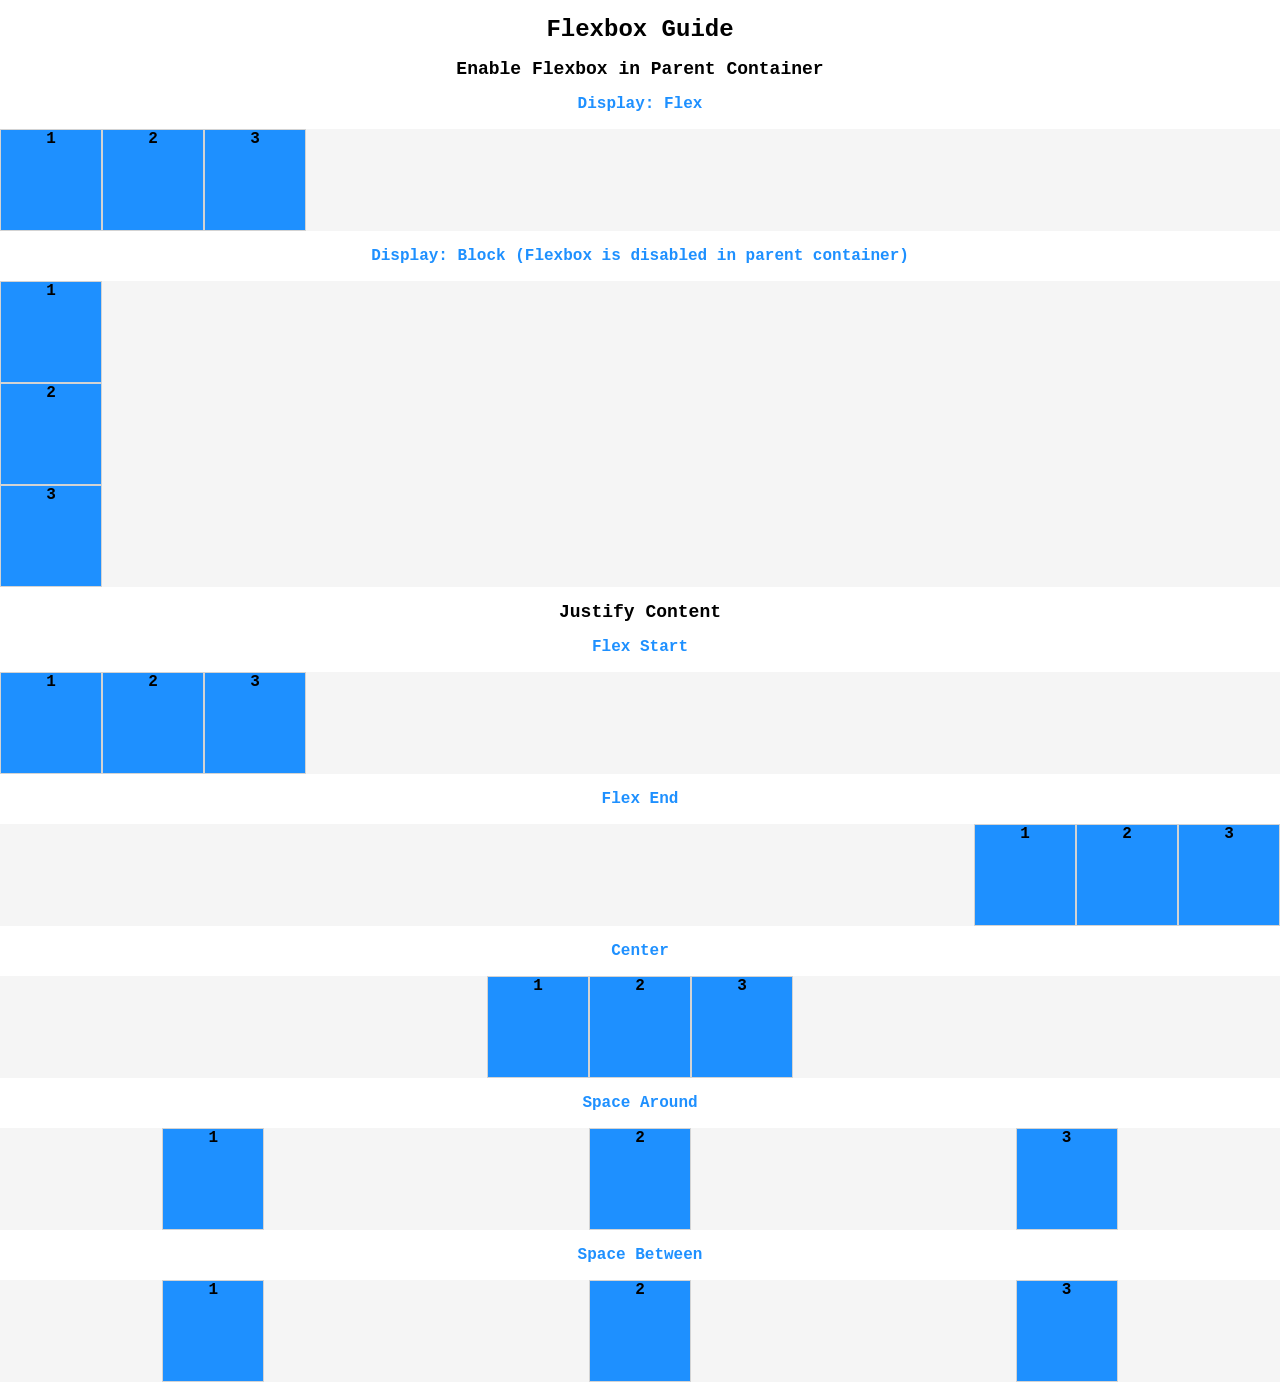
<file: flex-guide/index.html>
<!DOCTYPE html>
<html>

    <head>
        <title>Flexbox Guide</title>
        <link href="style.css" rel="stylesheet"/>
    </head>

    <body>
        <h1>Flexbox Guide</h1>

        <h2>Enable Flexbox in Parent Container</h2>

        <h3>Display: Flex</h3>
        <div class='container' id='flex'>
            <div class='box'>1</div>
            <div class='box'>2</div>
            <div class='box'>3</div>
        </div>

        <h3>Display: Block (Flexbox is disabled in parent container)</h3>
        <div class='container' id='block'>
            <div class='box'>1</div>
            <div class='box'>2</div>
            <div class='box'>3</div>
        </div>

        <h2>Justify Content</h2>

        <h3>Flex Start</h3>
        <div class='container' id='flexstart'>
            <div class='box'>1</div>
            <div class='box'>2</div>
            <div class='box'>3</div>
        </div>

        <h3>Flex End</h3>
        <div class='container' id='flexend'>
            <div class='box'>1</div>
            <div class='box'>2</div>
            <div class='box'>3</div>
        </div>

        <h3>Center</h3>
        <div class='container' id='center'>
            <div class='box'>1</div>
            <div class='box'>2</div>
            <div class='box'>3</div>
        </div>

        <h3>Space Around</h3>
        <div class='container' id='spacearound'>
            <div class='box'>1</div>
            <div class='box'>2</div>
            <div class='box'>3</div>
        </div>

        <h3>Space Between</h3>
        <div class='container' id='spacebetween'>
            <div class='box'>1</div>
            <div class='box'>2</div>
            <div class='box'>3</div>
        </div>
    </body>

</html>
</file>
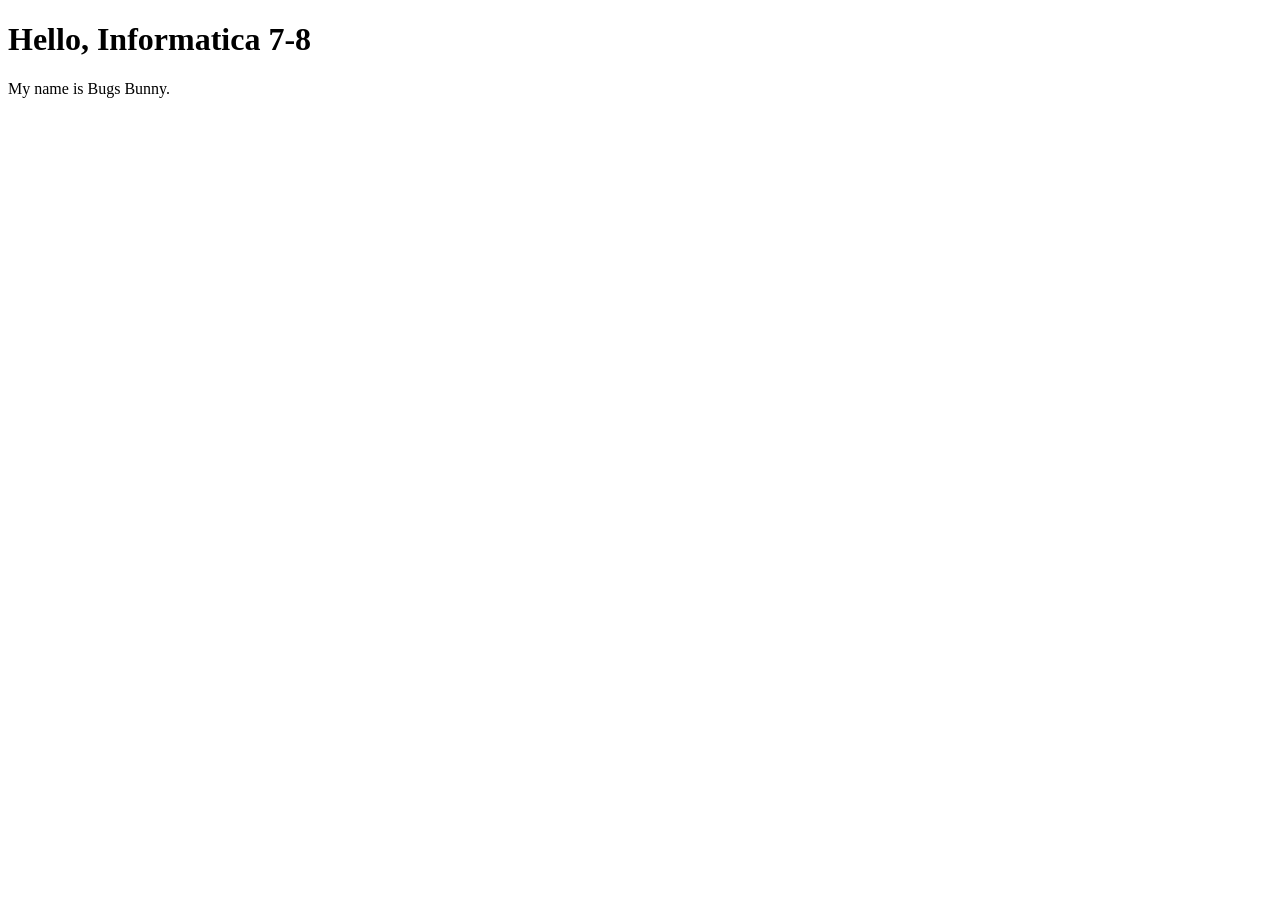
<file: hello.html>
<!DOCTYPE html>
<html lang="en">
    <head>
        <title>
            Hello, Informatica 7-8
        </title>
    </head>
    <body>
        <h1>
            Hello, Informatica 7-8
        </h1>
        My name is Bugs Bunny.
    </body>
</html>
</file>
<file: flex-guide/style.css>
body {
    margin: 0;
    border: 0;
    font-family: monospace;
}

h1 {
    font-size: 24px;
    text-align: center;
}

h2 {
    font-size: 18px;
    text-align: center;
}

h3 {
    font-size: 16px;
    text-align: center;
    color: dodgerblue;
}

.container {
    background-color: whitesmoke;
}

.box {
    background-color: dodgerblue;
    height: 100px;
    width: 100px;
    border: 1px solid lightgrey;
    text-align: center;
    font-size: 16px;
    font-weight: bold;
}

#flex{
    display:flex;
}
#flexstart{
    display:flex;
    justify-content: flex-start;
}
#flexend{
    display:flex;
    justify-content: flex-end;
}
#center {
    display:flex;
    justify-content: center;
}
#spacearound{
    display:flex;
    justify-content: space-around;
}

#spacebetween {
    display:flex;
    justify-content: space-around;
}
</file>
